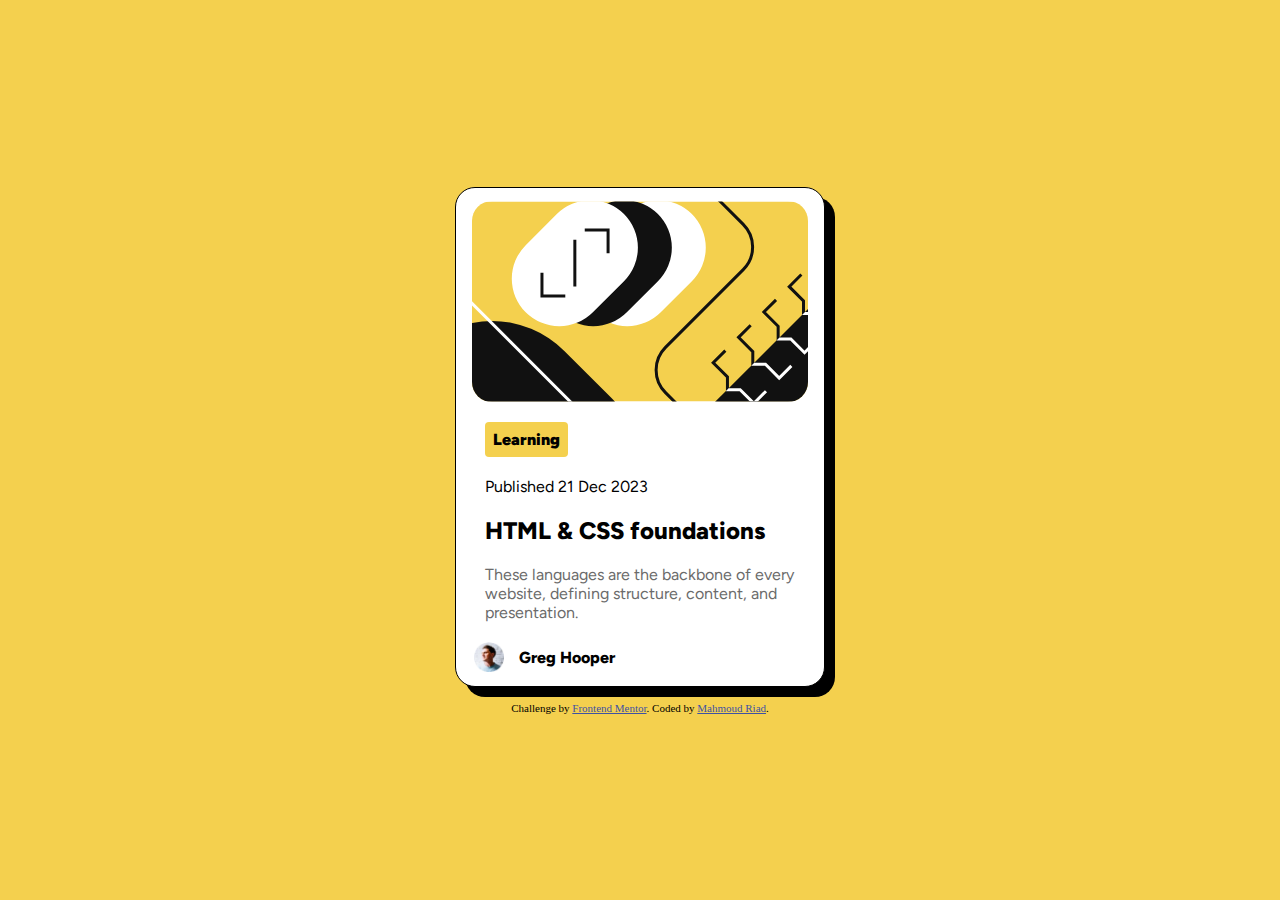
<file: blog-preview-card-main/index.html>
<!DOCTYPE html>
<html lang="en">

<head>
  <meta charset="UTF-8" />
  <meta name="viewport" content="width=device-width, initial-scale=0.8" />
  <!-- displays site properly based on user's device -->

  <link rel="icon" type="image/png" sizes="32x32" href="./assets/images/favicon-32x32.png" />
  <link rel="stylesheet" href="./style.css" />

  <title>Frontend Mentor | Blog preview card</title>

  <style></style>
</head>

<body>
  <main>

  </main>
  <div class="container">
    <div class="card">
      <div class="svg-1">

        <svg xmlns="http://www.w3.org/2000/svg" width="336" height="201" fill="none" viewBox="0 0 336 201">
          <g clip-path="url(#a)">
            <path fill="#F4D04E" d="M0 .5h336v200H0z" />
            <rect width="139" height="95" x="87.996" y="77.729" fill="#fff" rx="47.5"
              transform="rotate(-45 87.996 77.729)" />
            <rect width="139" height="95" x="54.055" y="77.729" fill="#111" rx="47.5"
              transform="rotate(-45 54.055 77.729)" />
            <path fill="#111" d="M234.864 209.036 451.4-7.5l67.175 67.175-216.536 216.536z" />
            <rect width="139" height="95" x="20.114" y="77.729" fill="#fff" rx="47.5"
              transform="rotate(-45 20.114 77.729)" />
            <rect width="204.19" height="270.554" fill="#111" rx="102.095"
              transform="scale(-1 1) rotate(45 -103.887 14.564)" />
            <path stroke="#fff" stroke-width="3"
              d="m6.69-357.5 135.583 135.727c12.481 12.494 12.481 32.737 0 45.231L-45.544 11.475c-12.481 12.494-12.481 32.737 0 45.23L107.088 209.5" />
            <path stroke="#111" stroke-width="3"
              d="M69.965 71.719v23.334h23.334M136.079 52.273V28.94h-23.334M102.845 38.838v46.67M210.364-37.5l60.873 60.873c12.497 12.496 12.497 32.758 0 45.254l-77.745 77.746c-12.497 12.496-12.497 32.758 0 45.254l69.872 69.873" />
            <path stroke="#111" stroke-width="3"
              d="m253.339 149.574-12.144 12.145 14.256 14.257v12.672h12.673l13.729 13.729 12.145-12.145M278.685 124.228l-12.145 12.145 14.257 14.257v12.673h12.673l13.729 13.729 12.145-12.145M304.031 98.883l-12.145 12.144 14.257 14.257v12.673h12.673l13.729 13.729 12.144-12.145M329.376 73.537l-12.145 12.145 14.257 14.257v12.672h12.673l13.729 13.729 12.145-12.144" />
            <path stroke="#fff" stroke-width="5"
              d="m354.722 48.191-12.145 12.145 14.257 14.257v12.673h12.673l13.729 13.729 12.145-12.145" />
            <mask id="b" width="285" height="285" x="234" y="-8" maskUnits="userSpaceOnUse" style="mask-type: alpha">
              <path fill="#111" d="M234.864 209.036 451.4-7.5l67.175 67.175-216.536 216.536z" />
            </mask>
            <g stroke="#fff" mask="url(#b)">
              <path stroke-width="3"
                d="m253.339 149.574-12.144 12.145 14.256 14.257v12.672h12.673l13.729 13.729 12.145-12.145M278.685 124.228l-12.145 12.145 14.257 14.257v12.673h12.673l13.729 13.729 12.145-12.145M304.031 98.883l-12.145 12.144 14.257 14.257v12.673h12.673l13.729 13.729 12.144-12.145M329.376 73.537l-12.145 12.145 14.257 14.257v12.672h12.673l13.729 13.729 12.145-12.145" />
              <path stroke-width="5"
                d="m354.722 48.191-12.145 12.145 14.257 14.257v12.673h12.673l13.729 13.729 12.145-12.145" />
            </g>
          </g>
          <defs>
            <clipPath id="a">
              <path fill="#fff" d="M0 .5h336v200H0z" />
            </clipPath>
          </defs>
        </svg>
      
      </div>
      <div class="txtArea">
            <p class="txt-1">Learning</p>

            <p class="txt-2">Published 21 Dec 2023</p>

            <p class="txt-bold">HTML & CSS foundations</p>

            <p class="dash">
              These languages are the backbone of every website, defining structure,
              content, and presentation.
            </p>
      </div>
      <div class="info">
        <img src="./assets/images/image-avatar.webp" alt="" />
        <p>Greg Hooper</p>
      </div>

    </div>
    <div class="attribution">
      Challenge by
      <a href="https://www.frontendmentor.io?ref=challenge" target="_blank">Frontend Mentor</a>. Coded by <a
        href="#">Mahmoud Riad</a>.
    </div>
  </div>
</body>

</html>
</file>
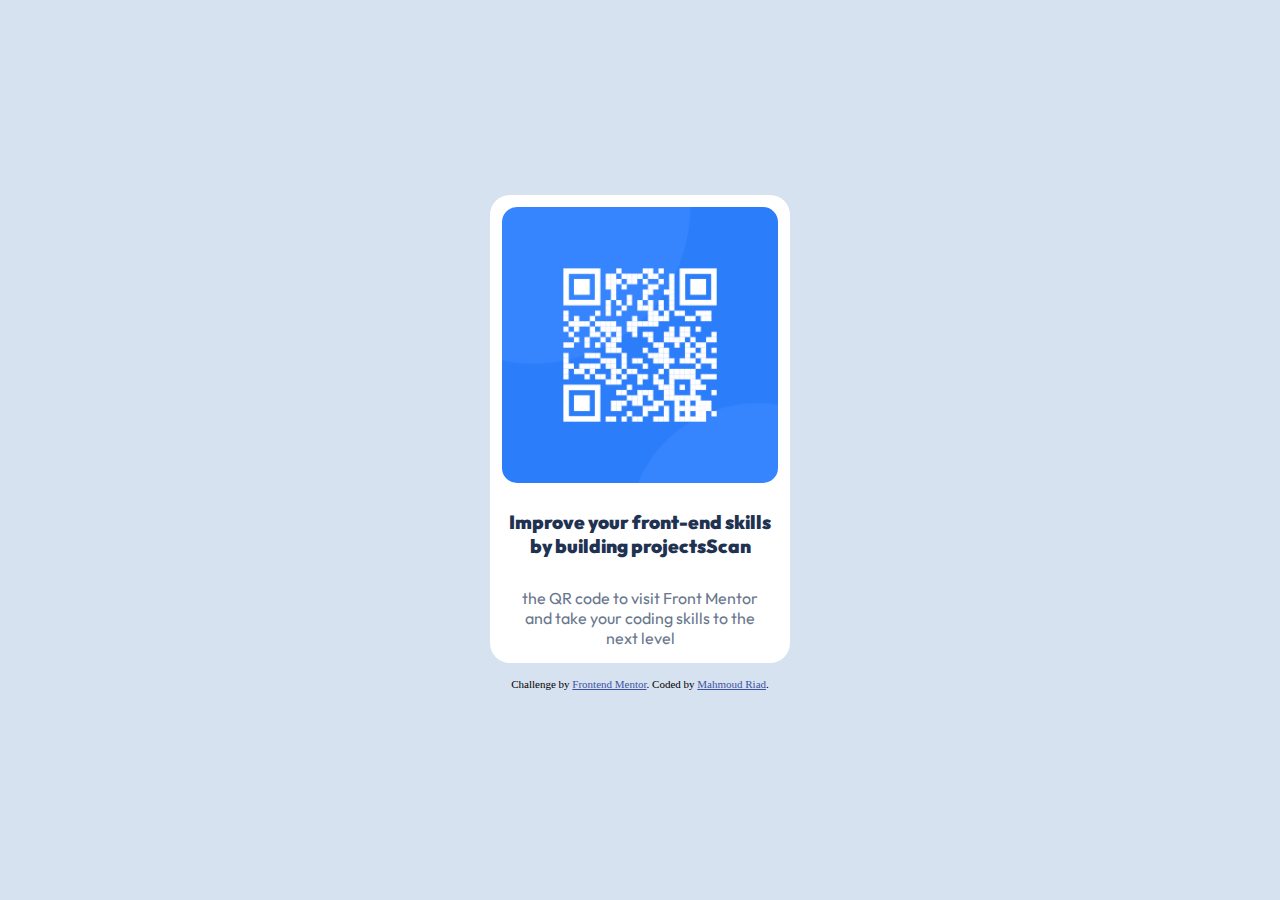
<file: qr-code-component-main/index.html>
<!DOCTYPE html>
<html lang="en">

<head>
  <meta charset="UTF-8" />
  <meta name="viewport" content="width=device-width, initial-scale=1.0" />
  <link rel="preconnect" href="https://fonts.gstatic.com" crossorigin />
  <link href="https://fonts.googleapis.com/css2?family=Outfit:wght@100..900&display=swap" rel="stylesheet" />

  <link rel="icon" type="image/png" sizes="32x32" href="./images/favicon-32x32.png" />

  <title>Frontend Mentor | QR code component</title>

  <!-- Feel free to remove these styles or customise in your own stylesheet 👍 -->
  <link rel="stylesheet" href="./style.css" />
</head>

<body>
  <div class="container">
    <div class="card">
      <img src="./images/image-qr-code.png" alt="qr code" />
      <p class="textmain">
        Improve your front-end skills by building projectsScan
      </p>
      <p class="txt">
        the QR code to visit Front Mentor and take your coding skills to the
        next level
      </p>
    </div>
    <div class="attribution">
      Challenge by
      <a href="https://www.frontendmentor.io?ref=challenge" target="_blank">Frontend Mentor</a>. Coded by <a
        href="#">Mahmoud Riad</a>.
    </div>
  </div>
</body>

</html>
</file>
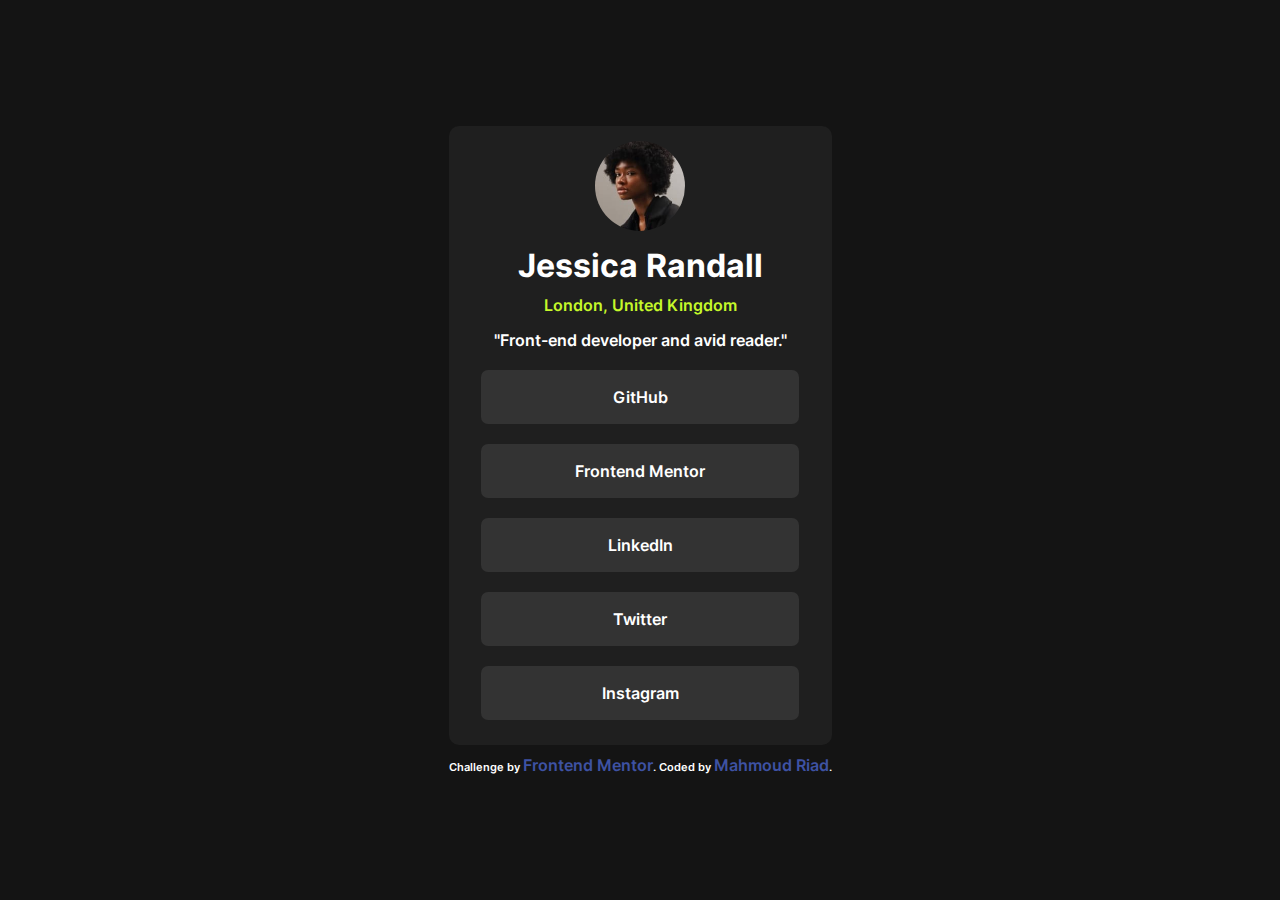
<file: social-links-profile-main/index.html>
<!DOCTYPE html>
<html lang="en">

<head>
  <meta charset="UTF-8" />
  <meta name="viewport" content="width=device-width, initial-scale=1.0" />
  <!-- displays site properly based on user's device -->

  <link rel="icon" type="image/png" sizes="32x32" href="./assets/images/favicon-32x32.png" />

  <title>Frontend Mentor | Social links profile</title>
  <link rel="stylesheet" href="./style.css" />

  <!-- Feel free to remove these styles or customise in your own stylesheet 👍 -->
  <style>
    .attribution {
      font-size: 11px;
      text-align: center;
    }

    .attribution a {
      color: hsl(228, 45%, 44%);
    }
  </style>
</head>

<body>

  <main class="container">
    <div class="card">
      <span class="card-image"><img src="./assets/images/avatar-jessica.jpeg" alt="Avatar image" /></span>
      <span class="card-info">
        <p class="PersonName">Jessica Randall</P>
        <p class="personLocation"> London, United Kingdom</p>
      </span>
      <span>
        <p class="JopInfo">"Front-end developer and avid reader."</p>
      </span>
      <span class="buttons">
        <a href="">GitHub</a>
        <a href="">Frontend Mentor</a>
        <a href="">LinkedIn</a>
        <a href="">Twitter</a>
        <a href="">Instagram</a>
      </span>

    </div>
    <div class="attribution">
      Challenge by
      <a href="https://www.frontendmentor.io?ref=challenge" target="_blank">Frontend Mentor</a>. Coded by <a
        href="">Mahmoud Riad</a>.
    </div>
  </main>


</body>

</html>
</file>
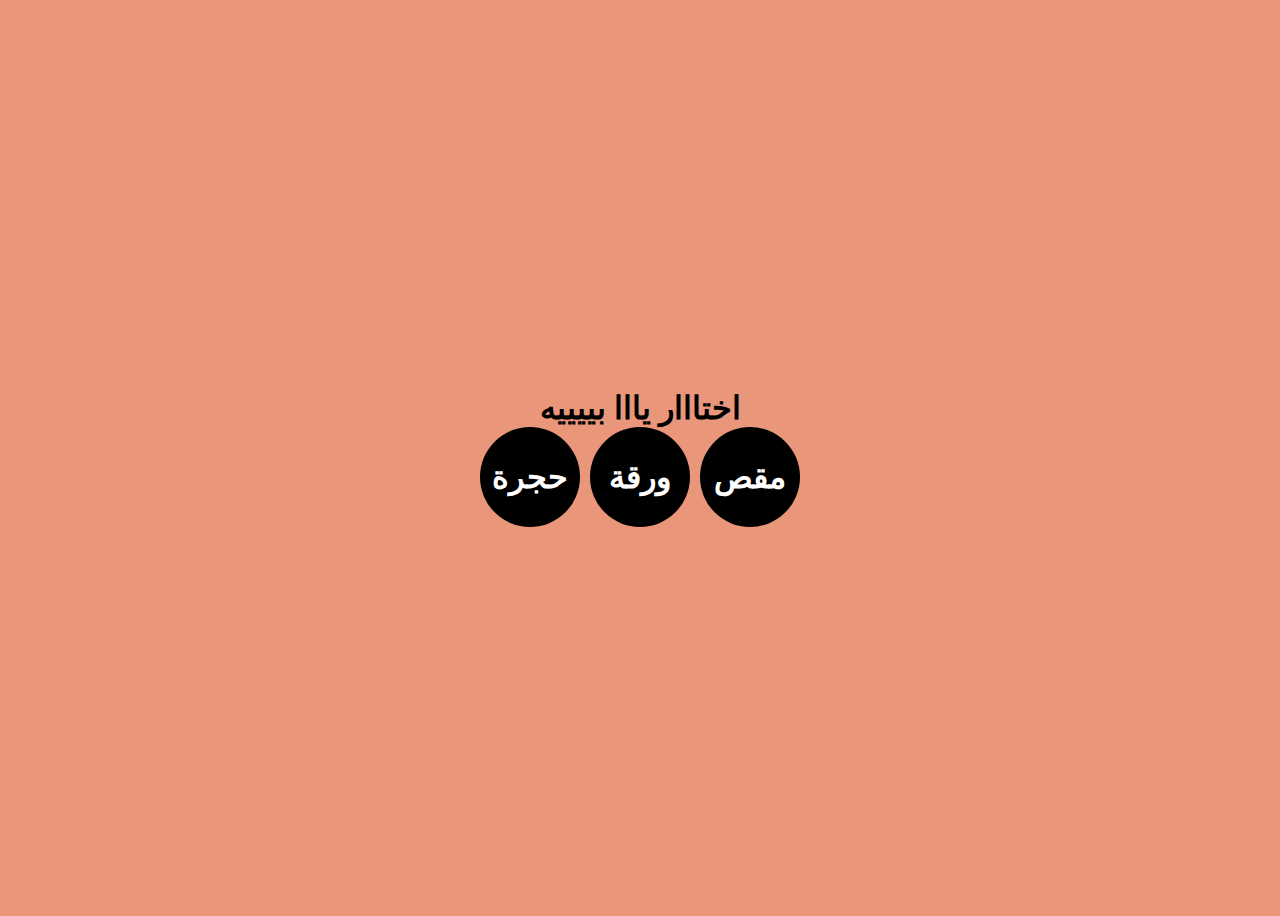
<file: rock/rock-sesior-paper.html>
<!DOCTYPE html>
<html lang="en">
<head>
    <meta charset="UTF-8">
    <meta name="viewport" content="width=device-width, initial-scale=1.0">
    <title>حجره ورقه مقص</title>
    <style>
        body{
            height: 100vh;
            display: flex;
            align-items: center;
            justify-content: center;
            background-color: darksalmon;
            flex-direction: column;
            text-align: center;
            gap: 100px;
        }
        .container{
            display: flex;
            align-items: center;
            justify-content: center;
            gap: 10px;
        }
        .button{
            height: 100px;
            width: 100px;
            color: white;
            border-radius:50% ;
            background-color: black;
            display: flex;
            align-items: center;
            justify-content: center;
            cursor: pointer;
        }
        .button:hover{
            background-color: aqua;
            color: #000;
        }
    </style>
</head>
<body>
    <h1>اختااار يااا بييييه</ت>
    <div class="container">
        <div class="rock button">حجرة</div>
        <div class="paper button">ورقة</div>
        <div class="sassier button">مقص</div>
    </div>

<script>
 let sassier=document.querySelector('.sassier');
 let rock =document.querySelector('.rock')
 let paper =document.querySelector('.paper')
 const possibilities = ['paper','rock','sassier'];
 sassier.addEventListener('click',()=>{
    let picked = Math.floor(Math.random()*possibilities.length );
    if(possibilities[picked]=='rock'){
        alert('الكمبيوتر اختار حجره انت خسرت ابلع ولك قاااااحبه')
    }else if(possibilities[picked]=='paper'){
        alert('الكمبيوتر اختار ورقه انت فزت يا عنتيييييييل')
    }
    else{
        alert('الكمبيوتر اختار مقص انت اتعادلت يا نص قحبه')
    }
 })
 paper.addEventListener('click',()=>{
    let picked = Math.floor(Math.random()*possibilities.length );
    if(possibilities[picked]=='rock'){
        alert('الكمبيوتر اختار حجره انت فزت يا عنتيييييل')
    }else if(possibilities[picked]=='paper'){
         alert('الكمبيوتر اختار ورقه انت اتعادلت يا نص قحبه')
    }
    else{
        alert('الكمبيوتر اختار مقص انت خسرت ابلع ولك قاااااحبه')
    }
 })
 rock.addEventListener('click',()=>{
    let picked = Math.floor(Math.random()*possibilities.length );
    if(possibilities[picked]=='rock'){
        alert('الكمبيوتر اختار حجره انت اتعادلت يا نص قحبه')
        
    }else if(possibilities[picked]=='paper'){
        alert('الكمبيوتر اختار ورقه انت خسرت ابلع ولك قاااااحبه')
    }
    else{

        alert('الكمبيوتر اختار مقص انت فزت يا عنتيييييل')
    }
 })


</script>    
</body>

</html>
</file>
<file: blog-preview-card-main/style.css>
* {
    box-sizing: border-box;
    padding: 0px;
    margin: 0px;
}

@font-face {
    font-family: firstFont;
    src: url('./assets/fonts/Figtree-VariableFont_wght.ttf');
    font-weight: 900;
}@font-face {
    font-family: dash-Font;
    src: url('./assets/fonts/Figtree-VariableFont_wght.ttf');
    font-weight:400 ;
}
@font-face {
    font-family:f-static;
    src: url('./assets/fonts/Figtree-VariableFont_wght.ttf');
    font-weight: 400;
}
@font-face {
    font-family: f-bolder;
    src: url(./assets/fonts/static/Figtree-ExtraBold.ttf);
    font-weight: 900;
}
.container {
    width: 100vw;
    height: 100vh;
    display: flex;
    justify-content: space-between;
    align-items: center;
    background-color: hsl(47, 88%, 63%);
    display: flex;
    justify-content: center;
    align-items: center;
    flex-direction: column;
}



.card {
    background-color: hsl(0, 0%, 100%);
    display: flex;
    justify-content:center;
    align-items: center;
    flex-direction: column;
    max-width: 370px;
    height: 500px;
    border: 1.5px;
    border-style: solid;
    border-radius: 20px;
    box-shadow: 10px 10px;
}

.attribution {
    font-size: 11px;
    text-align: center;
    margin-top:15px ;
}

.attribution a {
    color: hsl(228, 45%, 44%);
}
.info{
    width: 90%;
    display: flex;
    justify-content: start;
    align-items: center;
}
.info p{
    margin-left: 15px;
    font-family: f-bolder;
}
.info img{
    height: 30px;
}
.txtArea{
    width: 95%;
  ;
}
.txtArea p {
    margin: 20px;
}
.svg-1{
    display: flex;
    justify-content: space-evenly;
    align-items: center;
    margin-bottom: 0px;
}
.svg-1 svg{
    border-radius: 20px;
}
.txt-1{
    font-family: firstFont;
    background-color: hsl(47, 88%, 63%);
    width: fit-content;
    padding: 8px;
    border-radius: 4px;
}
.txt-2{
    font-family: f-static;
}
.txt-bold{
    font-family:f-bolder;
    font-size: x-large;
}
.txt-bold:hover {
    color: hsl(47, 88%, 63%); /* Change color on hover */
    cursor: url('./assets/images/noun-pointer-glove-cursor-4387059.png'), pointer; 
}
.dash {
    font-family: dash-Font;
    color: hsl(0, 0%, 42%);
}
</file>
<file: qr-code-component-main/style.css>
* {
    box-sizing: border-box;
    margin: 0px;
    padding: 0px;
}

.container {
    width: 100vw;
    height: 100vh;
    background-color: hsl(212, 45%, 89%);
    display: flex;
    justify-content: center;
    align-items: center;
    flex-direction: column;
}

.textmain {
    font-size: 19px;
    font-family: "Outfit", sans-serif;
    font-weight: 900;
    font-style: normal;
    color: hsl(218, 44%, 22%);
    padding: 15px
}
.txt{
    width: 80%;
    font-weight: 400;
    color: hsl(216, 15%, 48%);
    margin: 15px;
    font-family: "Outfit", sans-serif;
    font-style: normal;
  }
.card{
    height: fit-content;
    width: 300px;
    background-color:  hsl(0, 0%, 100%);
    display: flex;
    justify-content: center;
    align-items: center;
    flex-direction: column;
    text-align: center;
    border-radius: 20px;
}
.card img{
    width: 92%;
    margin: 12px;
    border-radius: 15px;
}

.attribution {
    font-size: 11px;
    text-align: center;
    margin: 15px;
}
.attribution a {
    color: hsl(228, 45%, 44%);
}
@media screen and (max-width: 375px) {
    
}
</file>
<file: social-links-profile-main/style.css>
*{
    padding: 0px;
    margin: 0px;
    box-sizing: border-box;
}
:root {
    --sada: hsl(0, 0%, 100%);
    --basic: hsl(0, 0%, 8%);
    --active: hsl(75, 94%, 57%);
    --lighten: hsl(0, 0%, 20%);
    --secondary: hsl(0, 0%, 12%);

}

@font-face {
    font-family: largen;
    src: url('./assets/fonts/static/Inter-Bold.ttf');
    font-display: swap;

}

@font-face {
    font-family: simply;
    src: url('./assets/fonts/static/Inter-SemiBold.ttf');
    font-display: swap;

}

body {
    min-width: 100vw;
    min-height: 100vh;
    display: flex;
    justify-content: center;
    align-items: center;
}

.container {
    min-width: 100vw;
    min-height: 100vh;
    display: flex;
    justify-content: center;
    align-items: center;
    flex-direction: column;
    background-color: var(--basic);
}

.card {
    min-width: 23%;
    padding: 10px 40px ;
    display: flex;
    justify-content: center;
    align-items: center;
    flex-direction: column;
    background-color: var(--secondary);
    border-radius: 10px;
}

.card-info {
    display: flex;
    justify-content: center;
    align-items: center;
    flex-direction: column;
}

span {
    margin: 5px;
    min-width: 100%;
    text-align: center;
    justify-content: center;
    align-items: center;
    flex-direction: column;
}

.card-image img {
    border-radius: 50%;
    height: 90px;
}

.card-image{
    display: flex;
    justify-content: center;
    align-items: center;

}

.buttons {
    width: 100%;
    display: flex;
    justify-content: center;
    align-items: center;
    flex-direction: column;
    max-width: fit-content;
}

.buttons a{
    margin: 10px;
    width: 105%;
    padding: 17px;
    border-radius: 7px;
    background-color: var(--lighten);
    box-shadow: none;
    border-style: none;
    transition: .1s;

}



.buttons a:hover {
    background-color: var(--active);
    color: var(--lighten);
}

button:hover a {
    color: var(--lighten);
}

a {
    text-decoration: none;
    color: var(--sada);
    font-family: simply;
    font-size: medium
}

.JopInfo {
    color: var(--sada);
    font-family: simply;
    font-size: medium
}

.PersonName {
    color: var(--sada);
    font-family: largen;
    font-size: xx-large;
    word-spacing: 1px;
    margin: 5px;
}

.personLocation {
    color: var(--active);
    margin: 5px;
    font-family: simply;
    font-size: medium
}

.attribution {
    color: var(--sada);
    font-family: simply;
    font-size: medium;
    margin-top: 10px;
}
@media only screen and (max-width:425PX) {
    .container {
        padding: 15px;
    }
    
    .card {
    min-width: 95%;
        padding: 15px;
    }
    
    .card-image img {
        height: 70px;
    }

    .buttons a {
        padding: 15px;
        font-size: small;
        width: 95%;
        margin: 8px;
    }

    .PersonName{
        font-size: large;
    } 
    .personLocation ,.JopInfo{
        font-size:small;
    }
    .attribution {
        color: var(--sada);
        font-family: simply;
        font-size: small;
        margin-top: 10px;
    }
    .attribution a{
        font-size: small;
    }
}
</file>
